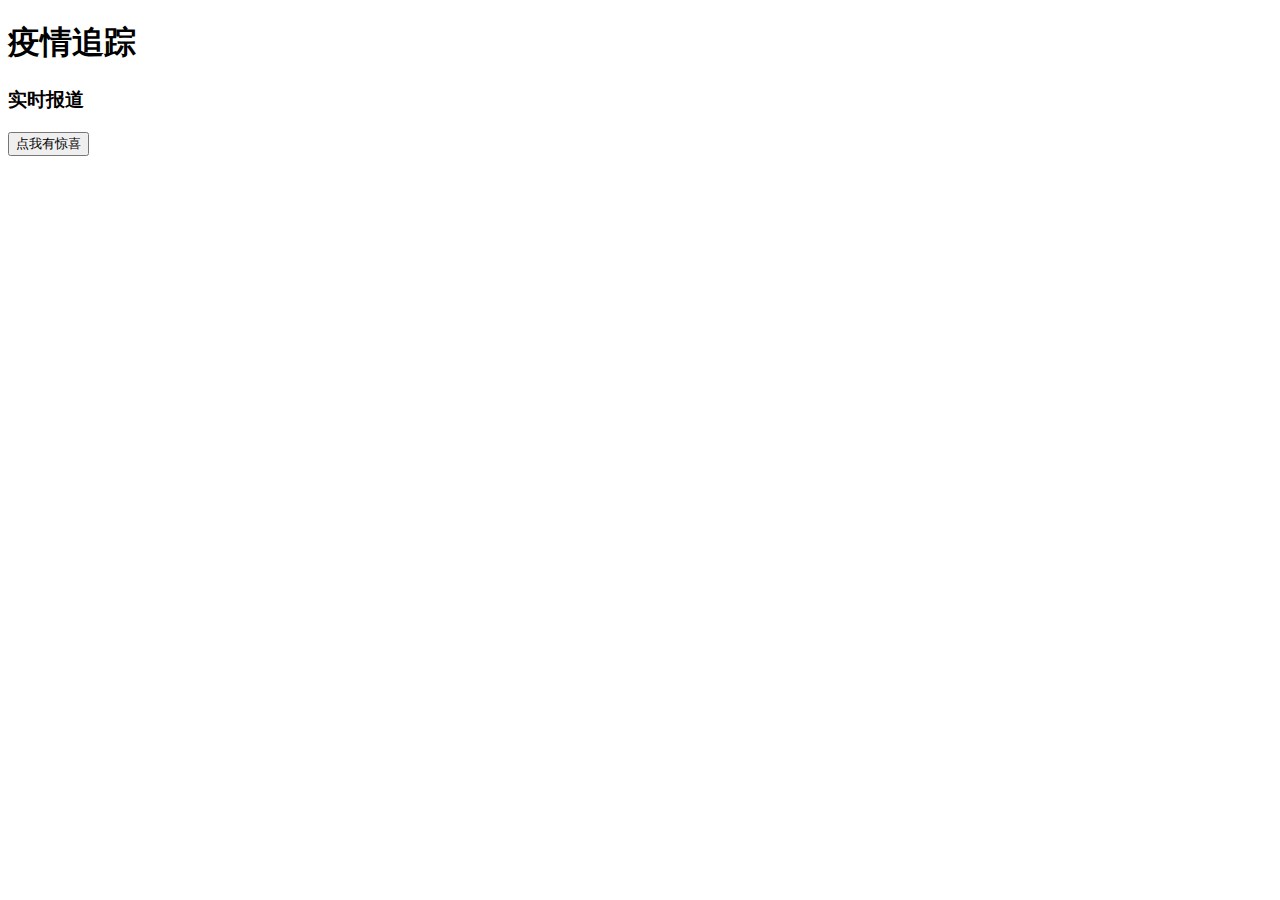
<file: cov/templates/index.html>
<!DOCTYPE html>
<html lang="en">
<head>
    <meta charset="UTF-8">
    <title>my page</title>
    <script src="../static/js/jquery.3.6.min.js"></script>
</head>
<body>
<h1>疫情追踪</h1>
<h3>实时报道</h3>
<button>点我有惊喜</button>
<script>
    $("button").click(function (){
        $.ajax({
            url:"/ajax",
            type:"post",
            data:{"name":"李四","score":99},
            success:function (d){
                $("h1").html("感染人数"+d)
            },
            error:function (){
                alert("发送请求失败")
            }
        })
    })
</script>

</body>
</html>
</file>
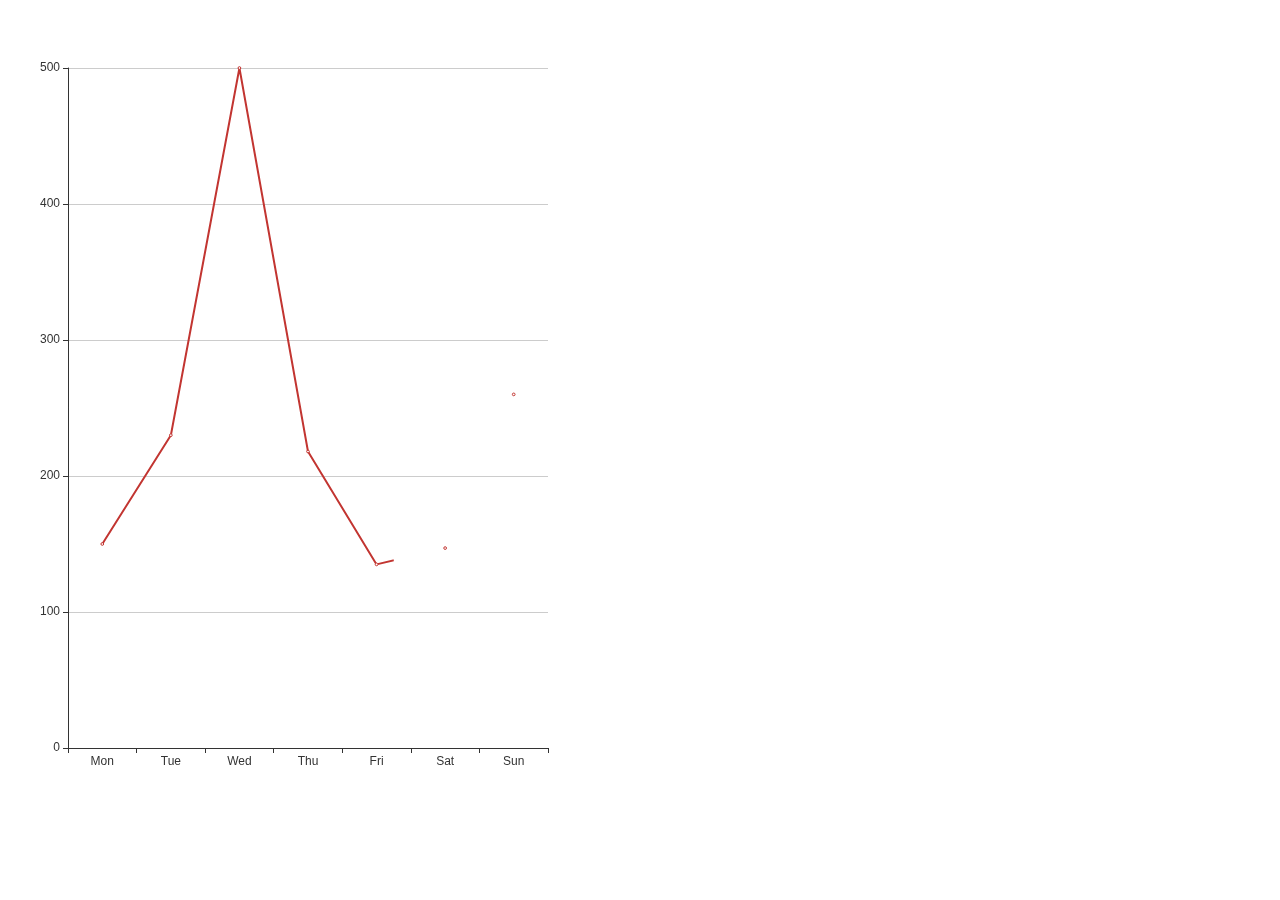
<file: cov/templates/test.html>
<!DOCTYPE html>
<html lang="en">
<head>
    <meta charset="UTF-8">
    <title>Title</title>
    <script src="../static/js/echarts.min.js"></script>
</head>

<body>
    <div id="main" style="width: 600px;height: 800px;"></div>
	<script>
		var ectest=echarts.init(document.getElementById("main"))
		var option = {
			xAxis: {
				type: 'category',
				data: ['Mon', 'Tue', 'Wed', 'Thu', 'Fri', 'Sat', 'Sun']
			},
			yAxis: {
				type: 'value'
			},
			series: [{
				data: [150, 230, 500, 218, 135, 147, 260],
				type: 'line'
			}]
		};
		ectest.setOption(option);
			
	</script>
    

</body>
</html>
</file>
